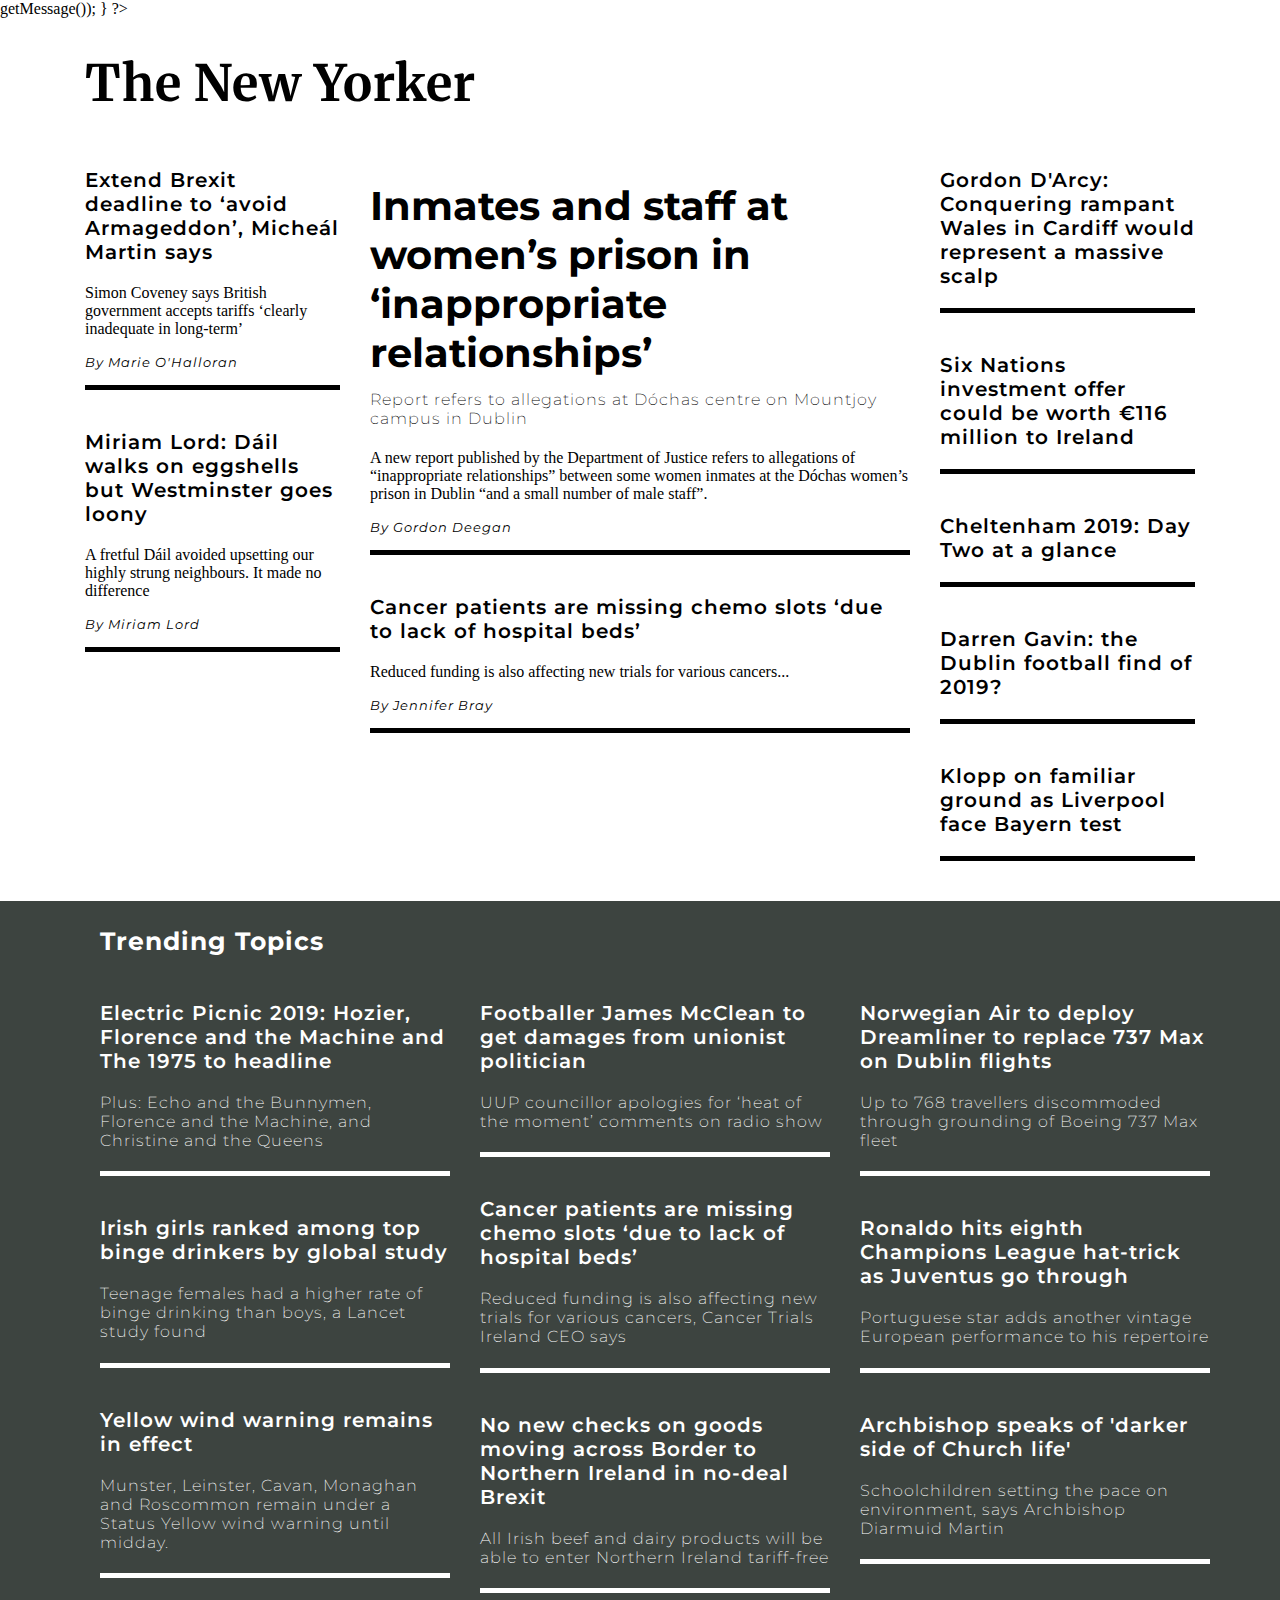
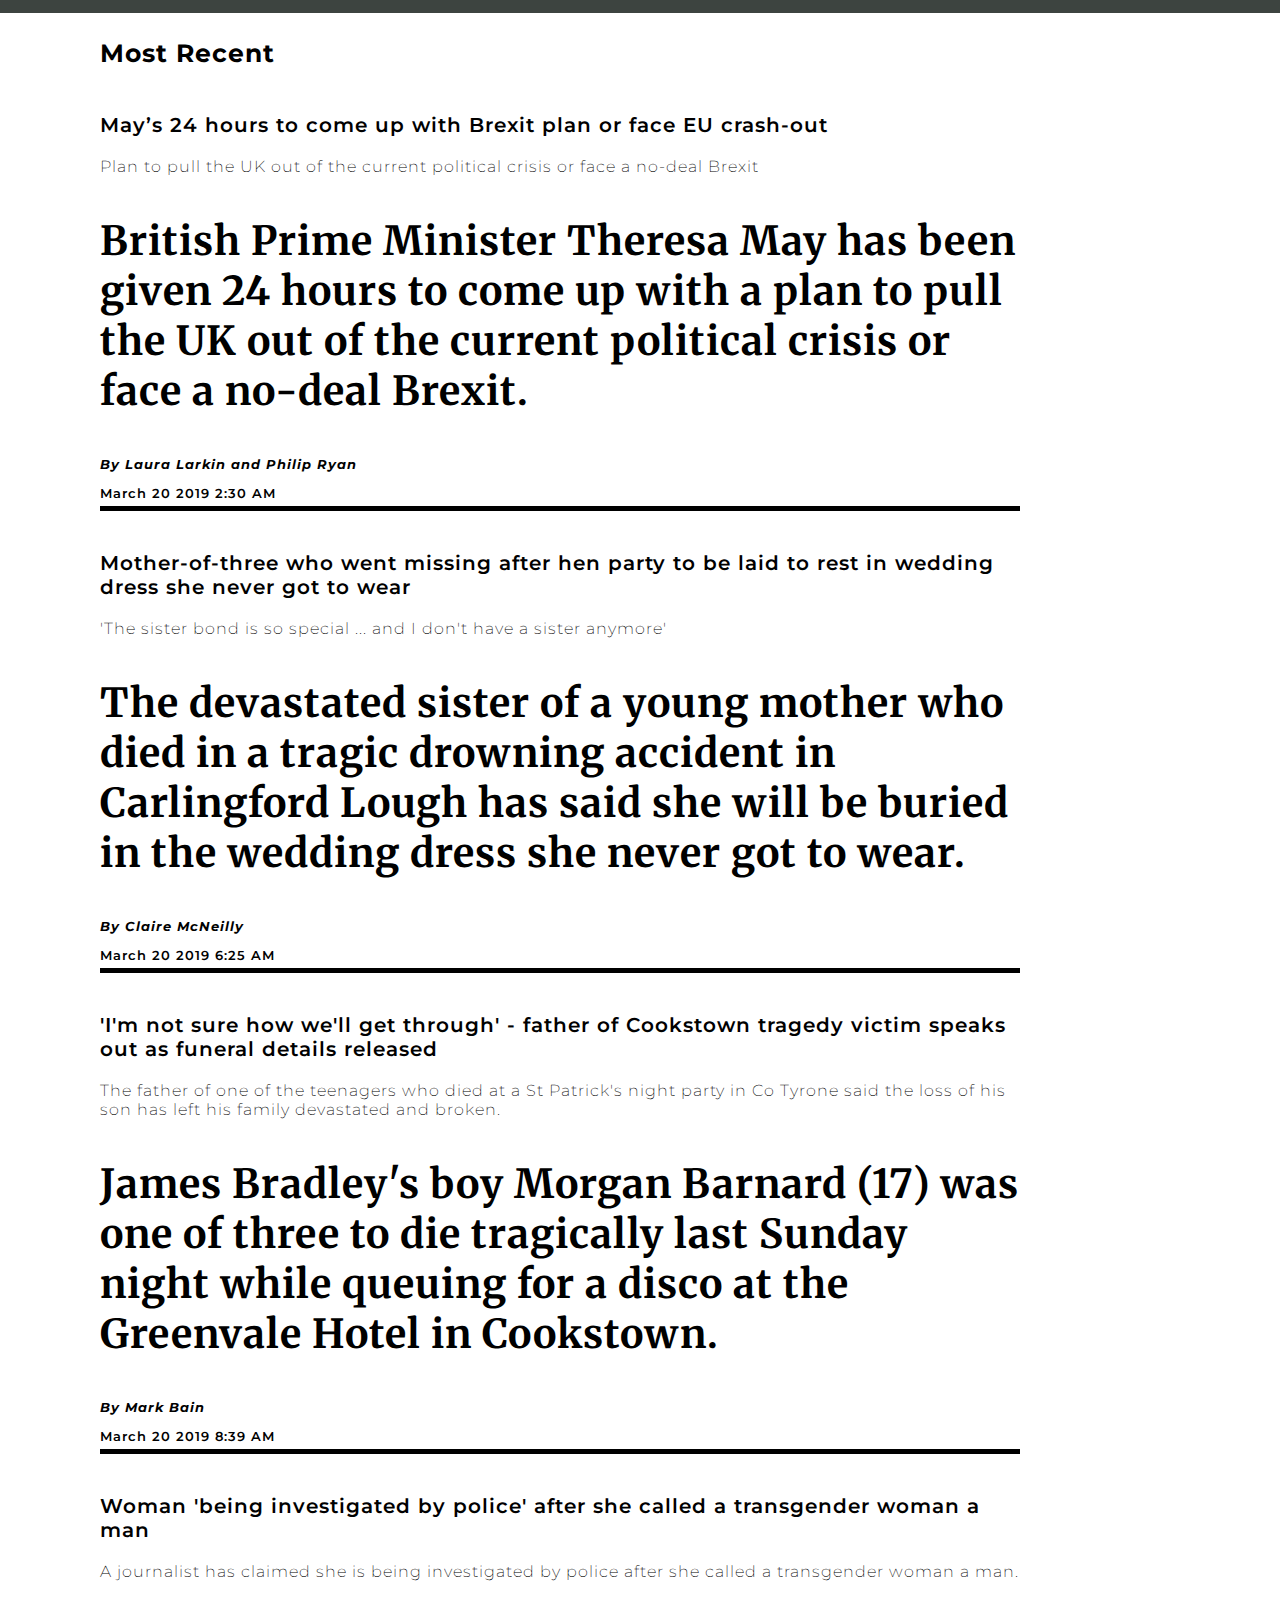
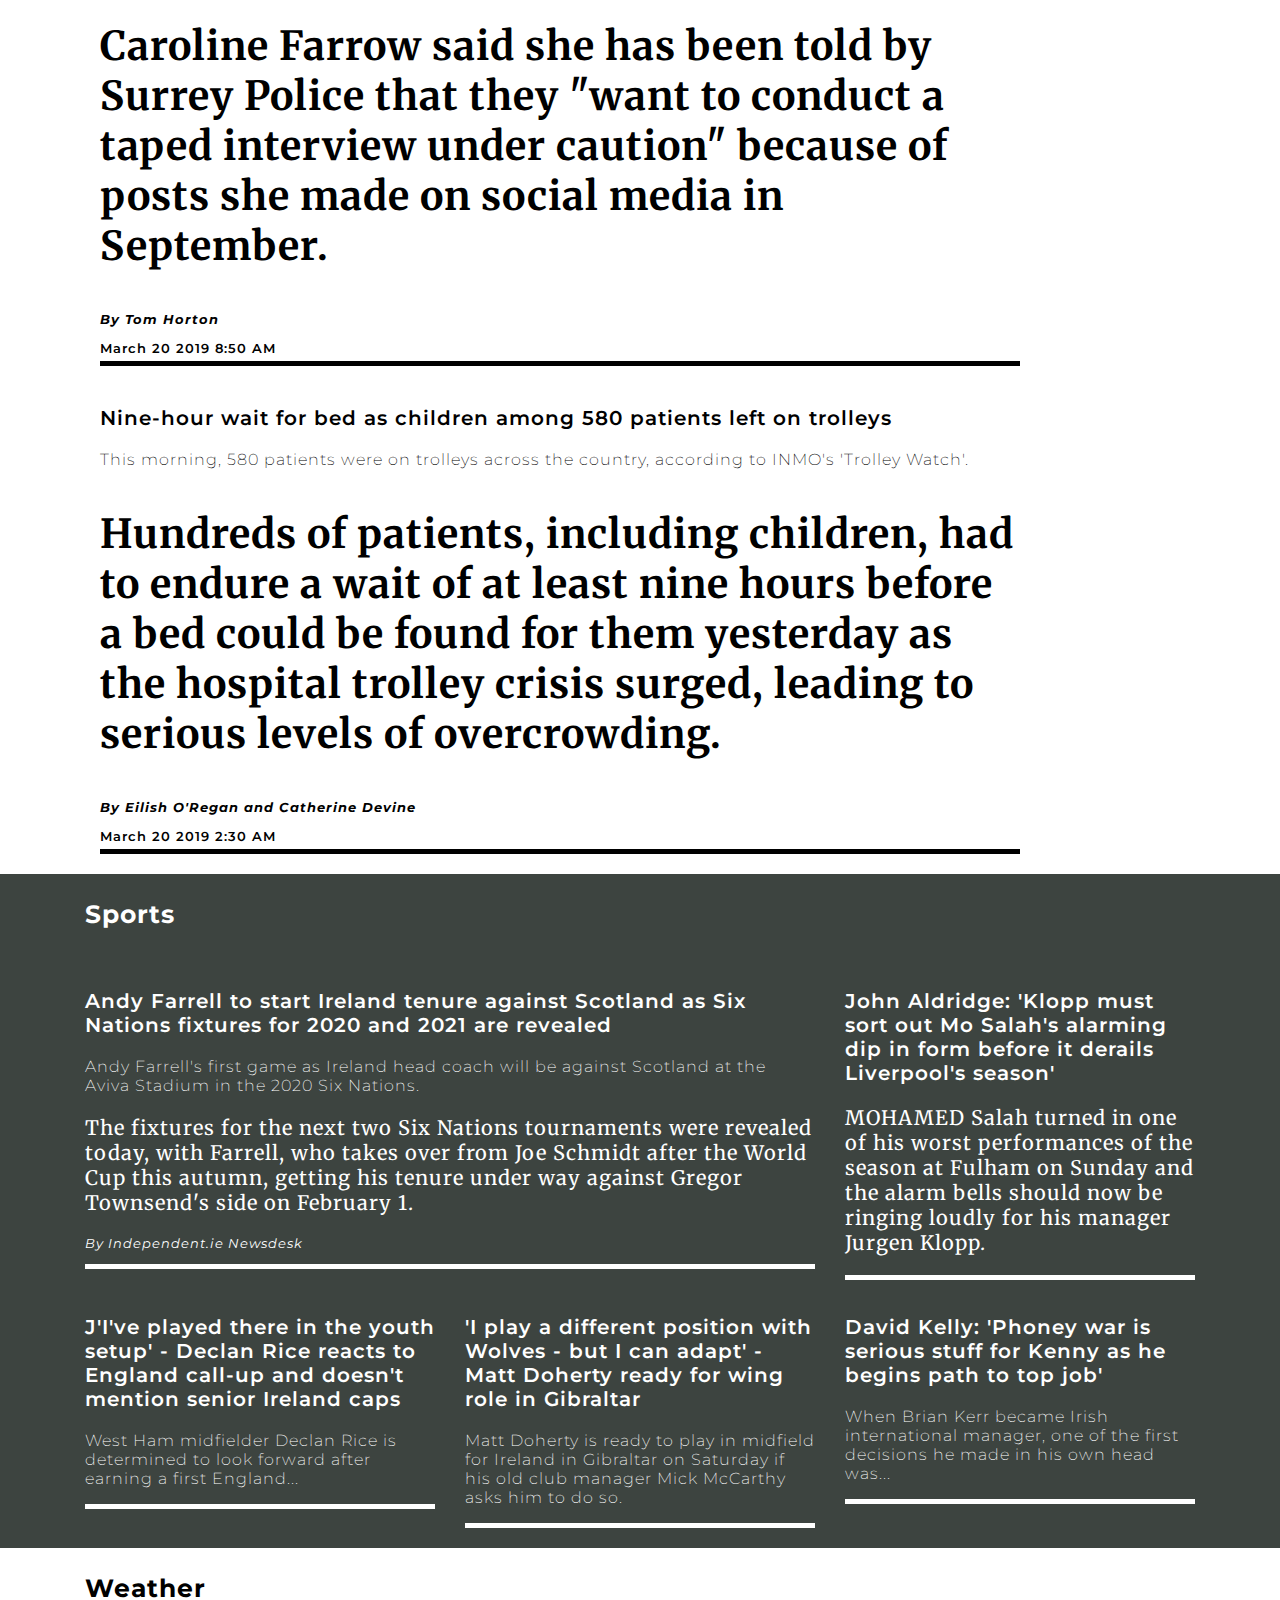
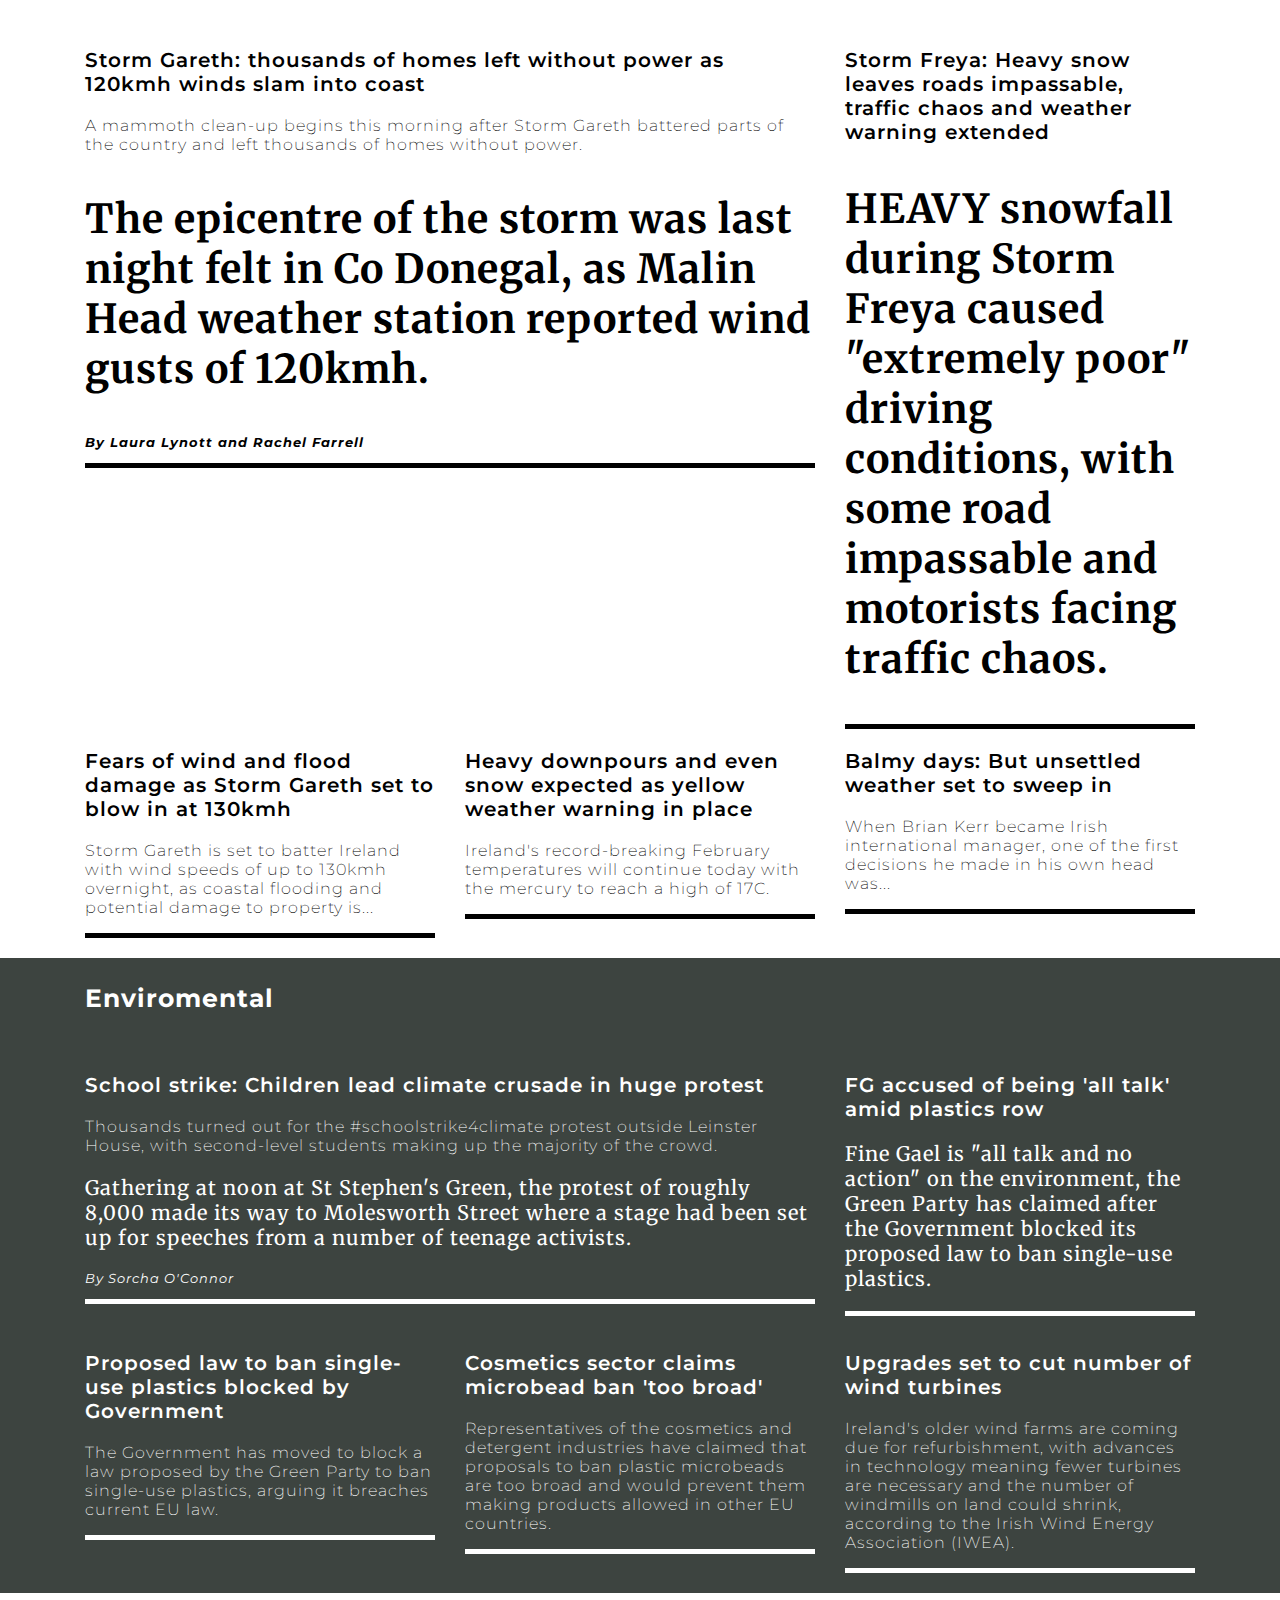
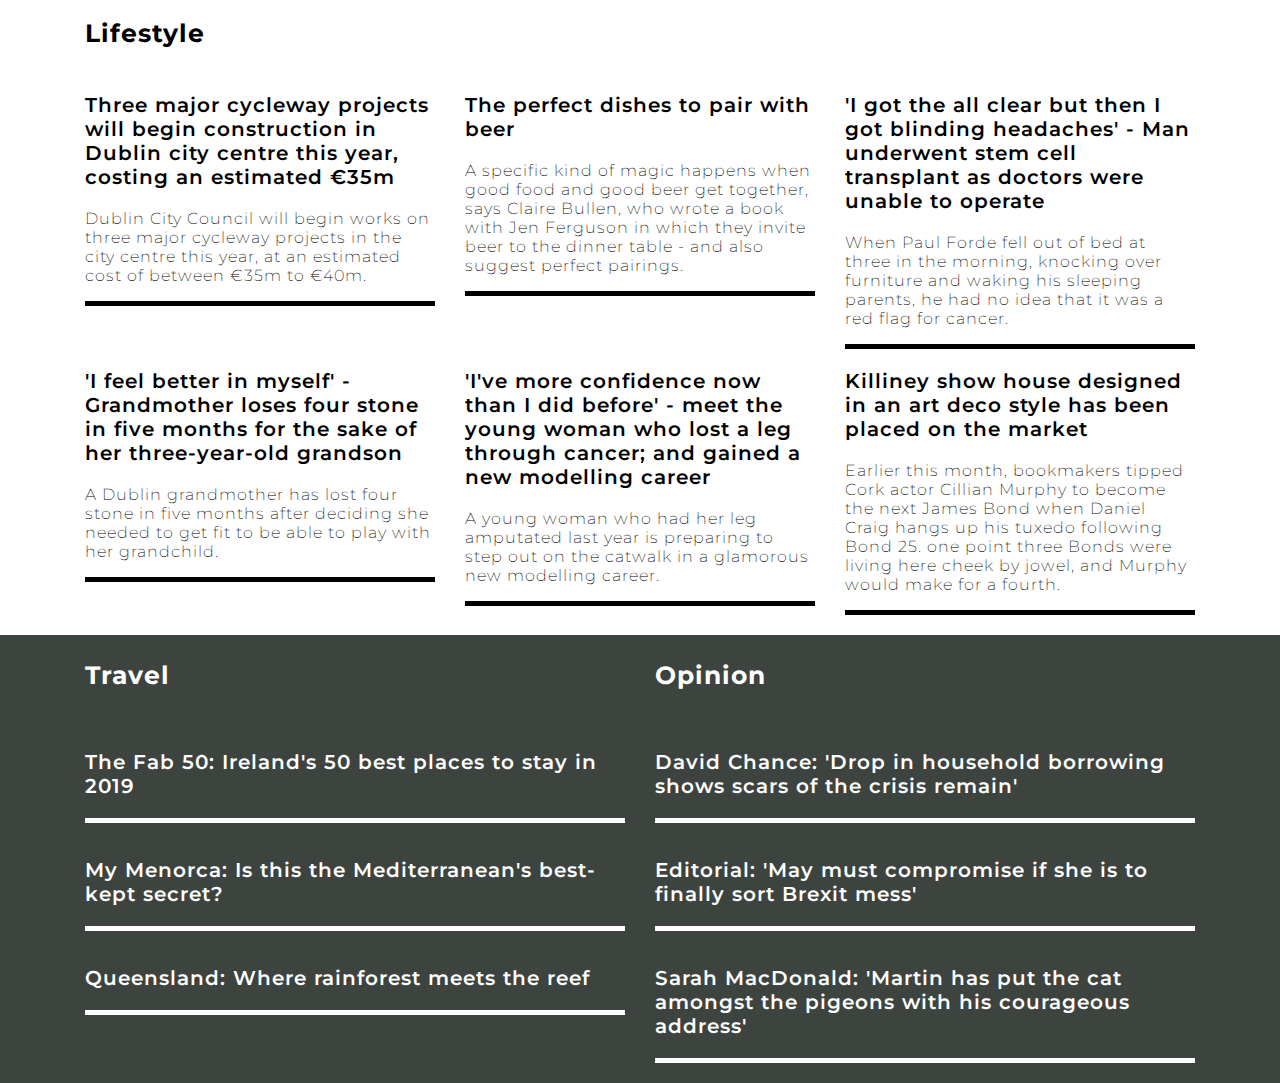
<file: News/Site/index.html>
<?php
require_once 'classes/Connection.php';
require_once 'classes/Story.php';
require_once 'classes/Util.php';

try {
    $stories = stories::selectAll();
 
}
catch (Exception $e) {
    die("Exception: " . $e->getMessage());
}
?>

<!DOCTYPE htnl>
<html>

<head>
    <meta charset="utf-8">
    <title>Form Article</title>
    <link rel="stylesheet" type="text/css" href="css/grid.css">
    <link rel="stylesheet" type="text/css" href="css/mystyle.css">
    <link href="https://fonts.googleapis.com/css?family=Courgette|Merriweather:300i,400,700,900|Montserrat:300i,400,600,700,900" rel="stylesheet">
</head>

<body>
    <div class="container">

        <div class="twelve">
            <h1>The New Yorker</h1>
        </div>

        <div class="clear"></div>
        <!--        //////////////////Row 1///////////////////-->

        <div class="twelve marginbottom">

            <div class="three alpha">
                <div class="three alpha omega">
                    <h3>Extend Brexit deadline to ‘avoid Armageddon’, Micheál Martin says</h3>
                    <p class="article">Simon Coveney says British government accepts tariffs ‘clearly inadequate in long-term’</p>
                    <p class="authorInfo">By Marie O'Halloran</p>
                    <p class="bottomLine"></p>
                </div>
                <div class="three alpha omega">
                    <h3>Miriam Lord: Dáil walks on eggshells but Westminster goes loony</h3>
                    <p class="article">A fretful Dáil avoided upsetting our highly strung neighbours. It made no difference</p>
                    <p class="authorInfo">By Miriam Lord</p>
                    <p class="bottomLine"></p>
                </div>
            </div>

            <div class="six">
                <div class="six alpha omega">
                    <h2 class="bigHeadline">Inmates and staff at women’s prison in ‘inappropriate relationships’</h2>
                    <h4 class="subHeading">Report refers to allegations at Dóchas centre on Mountjoy campus in Dublin</h4>
                    <p class="article">A new report published by the Department of Justice refers to allegations of “inappropriate relationships” between some women inmates at the Dóchas women’s prison in Dublin “and a small number of male staff”.</p>
                    <p class="authorInfo">By Gordon Deegan</p>
                    <p class="bottomLine"></p>
                </div>
                <div class="six alpha omega">
                    <h3>Cancer patients are missing chemo slots ‘due to lack of hospital beds’</h3>
                    <p class="article">Reduced funding is also affecting new trials for various cancers...</p>
                    <p class="authorInfo">By Jennifer Bray</p>
                    <p class="bottomLine"></p>
                </div>
            </div>

            <div class="three omega">
                <div class="three alpha omega">
                    <h3>Gordon D'Arcy: Conquering rampant Wales in Cardiff would represent a massive scalp</h3>
                    <p class="bottomLine"></p>
                </div>
                <div class="three alpha omega">
                    <h3>Six Nations investment offer could be worth €116 million to Ireland</h3>
                    <p class="bottomLine"></p>
                </div>
                <div class="three alpha omega">
                    <h3>Cheltenham 2019: Day Two at a glance</h3>
                    <p class="bottomLine"></p>
                </div>
                <div class="three alpha omega">
                    <h3>Darren Gavin: the Dublin football find of 2019?</h3>
                    <p class="bottomLine"></p>
                </div>
                <div class="three alpha omega">
                    <h3>Klopp on familiar ground as Liverpool face Bayern test</h3>
                    <p class="bottomLine"></p>
                </div>
            </div>
        </div>

        <div class="clear"></div>
        <!--        //////////////////Row 2///////////////////-->

    </div>

    <div class="fullgray">
        <div class="container">
            <div class="twelve color">
                <div class="twelve ">
                    <div class="five alpha">
                        <h3 class="recent">Trending Topics</h3>
                    </div>
                </div>
                <div class="four alpha">
                    <div class="four alpah omega">
                        <h3>Electric Picnic 2019: Hozier, Florence and the Machine and The 1975 to headline</h3>
                        <h4 class="subHeading">Plus: Echo and the Bunnymen, Florence and the Machine, and Christine and the Queens</h4>
                        <p class="colorBottomLine"></p>
                    </div>
                    <div class="four alpah omega">
                        <h3>Irish girls ranked among top binge drinkers by global study</h3>
                        <h4 class="subHeading">Teenage females had a higher rate of binge drinking than boys, a Lancet study found</h4>
                        <p class="colorBottomLine"></p>
                    </div>
                    <div class="four alpah omega">
                        <h3>Yellow wind warning remains in effect</h3>
                        <h4 class="subHeading">Munster, Leinster, Cavan, Monaghan and Roscommon remain under a Status Yellow wind warning until midday.</h4>
                        <p class="colorBottomLine"></p>
                    </div>
                </div>

                <div class="four">
                    <div class="four alpah omega">
                        <h3>Footballer James McClean to get damages from unionist politician</h3>
                        <h4 class="subHeading">UUP councillor apologies for ‘heat of the moment’ comments on radio show</h4>
                        <p class="colorBottomLine"></p>
                    </div>
                    <div class="four alpah omega">
                        <h3>Cancer patients are missing chemo slots ‘due to lack of hospital beds’</h3>
                        <h4 class="subHeading">Reduced funding is also affecting new trials for various cancers, Cancer Trials Ireland CEO says</h4>
                        <p class="colorBottomLine"></p>
                    </div>
                    <div class="four alpah omega">
                        <h3>No new checks on goods moving across Border to Northern Ireland in no-deal Brexit</h3>
                        <h4 class="subHeading">All Irish beef and dairy products will be able to enter Northern Ireland tariff-free</h4>
                        <p class="colorBottomLine"></p>
                    </div>
                </div>

                <div class="four omega">
                    <div class="four alpah omega">
                        <h3>Norwegian Air to deploy Dreamliner to replace 737 Max on Dublin flights</h3>
                        <h4 class="subHeading">Up to 768 travellers discommoded through grounding of Boeing 737 Max fleet</h4>
                        <p class="colorBottomLine"></p>
                    </div>
                    <div class="four alpah omega">
                        <h3>Ronaldo hits eighth Champions League hat-trick as Juventus go through</h3>
                        <h4 class="subHeading">Portuguese star adds another vintage European performance to his repertoire</h4>
                        <p class="colorBottomLine"></p>
                    </div>
                    <div class="four alpah omega">
                        <h3>Archbishop speaks of 'darker side of Church life'</h3>
                        <h4 class="subHeading">Schoolchildren setting the pace on environment, says Archbishop Diarmuid Martin</h4>
                        <p class="colorBottomLine"></p>
                    </div>
                </div>
            </div>

            <div class="clear"></div>
            <!--        //////////////////Row 3///////////////////-->
        </div>
    </div>

    <div class="container">

        <div class="twelve">
            <div class="five">
                <h3 class="recent">Most Recent</h3>
            </div>
        </div>

        <div class="twelve">
            <div class="ten underline marginbottom">
                <h3>May’s 24 hours to come up with Brexit plan or face EU crash-out</h3>
                <p class="subHeading">Plan to pull the UK out of the current political crisis or face a no-deal Brexit</p>
                <p class="article">British Prime Minister Theresa May has been given 24 hours to come up with a plan to pull the UK out of the current political crisis or face a no-deal Brexit.</p>
                <p class="authorInfo">By Laura Larkin and Philip Ryan</p>
                <p class="date">March 20 2019 2:30 AM</p>
            </div>
        </div>
        
        <div class="clear">
                </div>
        <!--        /////////Row 4/////////////////-->

        <div class="twelve">
            <div class="ten underline marginbottom">
                <h3>Mother-of-three who went missing after hen party to be laid to rest in wedding dress she never got to wear</h3>
                <p class="subHeading">'The sister bond is so special ... and I don't have a sister anymore'</p>
                <p class="article">The devastated sister of a young mother who died in a tragic drowning accident in Carlingford Lough has said she will be buried in the wedding dress she never got to wear.</p>
                <p class="authorInfo">By Claire McNeilly</p>
                <p class="date">March 20 2019 6:25 AM</p>
            </div>
        </div>
        
        <div class="clear">
                </div>
        <!--        /////////Row 5/////////////////-->

        <div class="twelve">
            <div class="ten underline marginbottom">
                <h3>'I'm not sure how we'll get through' - father of Cookstown tragedy victim speaks out as funeral details released</h3>
                <p class="subHeading">The father of one of the teenagers who died at a St Patrick's night party in Co Tyrone said the loss of his son has left his family devastated and broken.</p>
                <p class="article">James Bradley's boy Morgan Barnard (17) was one of three to die tragically last Sunday night while queuing for a disco at the Greenvale Hotel in Cookstown.</p>
                <p class="authorInfo">By Mark Bain</p>
                <p class="date">March 20 2019 8:39 AM</p>
            </div>
        </div>
        
        <div class="clear">
                </div>
        <!--        /////////Row 6/////////////////-->

        <div class="twelve">
            <div class="ten underline marginbottom">
                <h3>Woman 'being investigated by police' after she called a transgender woman a man</h3>
                <p class="subHeading">A journalist has claimed she is being investigated by police after she called a transgender woman a man.</p>
                <p class="article">Caroline Farrow said she has been told by Surrey Police that they "want to conduct a taped interview under caution" because of posts she made on social media in September.</p>
                <p class="authorInfo">By Tom Horton</p>
                <p class="date">March 20 2019 8:50 AM</p>
            </div>
        </div>
        
        <div class="clear">
                </div>
        <!--        /////////Row 7/////////////////-->

        <div class="twelve">
            <div class="ten underline marginbottom">
                <h3>Nine-hour wait for bed as children among 580 patients left on trolleys</h3>
                <p class="subHeading">This morning, 580 patients were on trolleys across the country, according to INMO's 'Trolley Watch'.</p>
                <p class="article">Hundreds of patients, including children, had to endure a wait of at least nine hours before a bed could be found for them yesterday as the hospital trolley crisis surged, leading to serious levels of overcrowding.</p>
                <p class="authorInfo">By Eilish O'Regan and Catherine Devine</p>
                <p class="date">March 20 2019 2:30 AM</p>
            </div>
        </div>
        
        <div class="clear">
                </div>
        <!--        /////////Row 8/////////////////-->

    </div>

    <div class="fullgray">
        <div class="container color">
            
            <div class="twelve">
                <div class="five alpha">
                    <h3 class="recent">Sports</h3>
                </div>
            </div>
            
            <div class="twelve marginbottom">
                <div class="eight colorBottomLine alpha">
                    <h3>Andy Farrell to start Ireland tenure against Scotland as Six Nations fixtures for 2020 and 2021 are revealed </h3>
                    <p class="subHeading">Andy Farrell's first game as Ireland head coach will be against Scotland at the Aviva Stadium in the 2020 Six Nations.</p>
                    <p class="article color">The fixtures for the next two Six Nations tournaments were revealed today, with Farrell, who takes over from Joe Schmidt after the World Cup this autumn, getting his tenure under way against Gregor Townsend's side on February 1.</p>
                    <p class="authorInfo">By Independent.ie Newsdesk</p>
                </div>
                
                <div class="four colorBottomLine omega">
                    <h3>John Aldridge: 'Klopp must sort out Mo Salah's alarming dip in form before it derails Liverpool's season'</h3>
                    <p class="article color">MOHAMED Salah turned in one of his worst performances of the season at Fulham on Sunday and the alarm bells should now be ringing loudly for his manager Jurgen Klopp.</p>
                </div>
                
                <div class="clear">
                </div>
                
                <div class="four colorBottomLine alpha">
                    <h3>J'I've played there in the youth setup' - Declan Rice reacts to England call-up and doesn't mention senior Ireland caps</h3>
                    <p class="subHeading color">West Ham midfielder Declan Rice is determined to look forward after earning a first England...</p>
                </div>
                
                <div class="four colorBottomLine">
                    <h3>'I play a different position with Wolves - but I can adapt' - Matt Doherty ready for wing role in Gibraltar</h3>
                    <p class="subHeading color">Matt Doherty is ready to play in midfield for Ireland in Gibraltar on Saturday if his old club manager Mick McCarthy asks him to do so.</p>
                </div>
                
                <div class="four colorBottomLine omega">
                    <h3>David Kelly: 'Phoney war is serious stuff for Kenny as he begins path to top job'</h3>
                    <p class="subHeading color">When Brian Kerr became Irish international manager, one of the first decisions he made in his own head was...</p>
                </div>
            </div>
            
        </div>
    </div>
    
    <div class="clear">
                </div>
    <!--        /////////Row 9/////////////////-->
    
    <div class="container">
        <div class="twelve">
            <div class="five alpha">
                <h3 class="recent">Weather</h3>
            </div>
        </div>
        
        <div class="twelve marginbottom">
                <div class="eight underline alpha">
                    <h3>Storm Gareth: thousands of homes left without power as 120kmh winds slam into coast</h3>
                    <p class="subHeading">A mammoth clean-up begins this morning after Storm Gareth battered parts of the country and left thousands of homes without power.</p>
                    <p class="article">The epicentre of the storm was last night felt in Co Donegal, as Malin Head weather station reported wind gusts of 120kmh.</p>
                    <p class="authorInfo">By Laura Lynott and Rachel Farrell</p>
                </div>
                
                <div class="four underline omega">
                    <h3>Storm Freya: Heavy snow leaves roads impassable, traffic chaos and weather warning extended</h3>
                    <p class="article">HEAVY snowfall during Storm Freya caused "extremely poor" driving conditions, with some road impassable and motorists facing traffic chaos.</p>
                </div>
                
                <div class="clear">
                </div>
                
                <div class="four underline alpha">
                    <h3>Fears of wind and flood damage as Storm Gareth set to blow in at 130kmh</h3>
                    <p class="subHeading">Storm Gareth is set to batter Ireland with wind speeds of up to 130kmh overnight, as coastal flooding and potential damage to property is...</p>
                </div>
                
                <div class="four underline">
                    <h3>Heavy downpours and even snow expected as yellow weather warning in place</h3>
                    <p class="subHeading">Ireland's record-breaking February temperatures will continue today with the mercury to reach a high of 17C.</p>
                </div>
                
                <div class="four underline omega">
                    <h3>Balmy days: But unsettled weather set to sweep in</h3>
                    <p class="subHeading">When Brian Kerr became Irish international manager, one of the first decisions he made in his own head was...</p>
                </div>
            </div>
        
    </div>
    
    <div class="clear">
                </div>
    <!--        /////////Row 10/////////////////-->
    
    <div class="fullgray">
        <div class="container color">
            
            <div class="twelve">
                <div class="five alpha">
                    <h3 class="recent">Enviromental</h3>
                </div>
            </div>
            
            <div class="twelve marginbottom">
                <div class="eight colorBottomLine alpha">
                    <h3>School strike: Children lead climate crusade in huge protest</h3>
                    <p class="subHeading">Thousands turned out for the #schoolstrike4climate protest outside Leinster House, with second-level students making up the majority of the crowd.</p>
                    <p class="article color">Gathering at noon at St Stephen's Green, the protest of roughly 8,000 made its way to Molesworth Street where a stage had been set up for speeches from a number of teenage activists.</p>
                    <p class="authorInfo">By Sorcha O'Connor</p>
                </div>
                
                <div class="four colorBottomLine omega">
                    <h3>FG accused of being 'all talk' amid plastics row</h3>
                    <p class="article color">Fine Gael is "all talk and no action" on the environment, the Green Party has claimed after the Government blocked its proposed law to ban single-use plastics.</p>
                </div>
                
                <div class="clear">
                </div>
                
                <div class="four colorBottomLine alpha">
                    <h3>Proposed law to ban single-use plastics blocked by Government</h3>
                    <p class="subHeading color">The Government has moved to block a law proposed by the Green Party to ban single-use plastics, arguing it breaches current EU law.</p>
                </div>
                
                <div class="four colorBottomLine">
                    <h3>Cosmetics sector claims microbead ban 'too broad'</h3>
                    <p class="subHeading color">Representatives of the cosmetics and detergent industries have claimed that proposals to ban plastic microbeads are too broad and would prevent them making products allowed in other EU countries.</p>
                </div>
                
                <div class="four colorBottomLine omega">
                    <h3>Upgrades set to cut number of wind turbines</h3>
                    <p class="subHeading color">Ireland's older wind farms are coming due for refurbishment, with advances in technology meaning fewer turbines are necessary and the number of windmills on land could shrink, according to the Irish Wind Energy Association (IWEA).</p>
                </div>
            </div>
            
        </div>
    </div>
    
    <div class="clear">
                </div>
    <!--        /////////Row 11/////////////////-->
    
    <div class="container">
        <div class="twelve">
            <div class="five alpha">
                <h3 class="recent">Lifestyle</h3>
            </div>
        </div>
        
        <div class="twelve marginbottom">
                <div class="four underline alpha">
                    <h3>Three major cycleway projects will begin construction in Dublin city centre this year, costing an estimated €35m</h3>
                    <p class="subHeading">Dublin City Council will begin works on three major cycleway projects in the city centre this year, at an estimated cost of between €35m to €40m.</p>
                </div>
                
                <div class="four underline">
                    <h3>The perfect dishes to pair with beer</h3>
                    <p class="subHeading">A specific kind of magic happens when good food and good beer get together, says Claire Bullen, who wrote a book with Jen Ferguson in which they invite beer to the dinner table - and also suggest perfect pairings.</p>
                </div>
                
                <div class="four underline omega">
                    <h3>'I got the all clear but then I got blinding headaches' - Man underwent stem cell transplant as doctors were unable to operate</h3>
                    <p class="subHeading">When Paul Forde fell out of bed at three in the morning, knocking over furniture and waking his sleeping parents, he had no idea that it was a red flag for cancer.</p>
                </div>
            
                <div class="clear">
                </div>
                
                <div class="four underline alpha">
                    <h3>'I feel better in myself' - Grandmother loses four stone in five months for the sake of her three-year-old grandson</h3>
                    <p class="subHeading">A Dublin grandmother has lost four stone in five months after deciding she needed to get fit to be able to play with her grandchild.</p>
                </div>
                
                <div class="four underline">
                    <h3>'I've more confidence now than I did before' - meet the young woman who lost a leg through cancer; and gained a new modelling career</h3>
                    <p class="subHeading">A young woman who had her leg amputated last year is preparing to step out on the catwalk in a glamorous new modelling career.</p>
                </div>
            
                <div class="four underline omega">
                    <h3>Killiney show house designed in an art deco style has been placed on the market</h3>
                    <p class="subHeading">Earlier this month, bookmakers tipped Cork actor Cillian Murphy to become the next James Bond when Daniel Craig hangs up his tuxedo following Bond 25. one point three Bonds were living here cheek by jowel, and Murphy would make for a fourth.</p>
                </div>
            </div>
        
    </div>
    
    <div class="clear">
                </div>
    <!--        /////////Row 12/////////////////-->
    
    <div class="fullgray">
        <div class="container color">
            
            <div class="twelve">
                <div class="six alpha">
                    <h3 class="recent">Travel</h3>
                </div>
                
                <div class="six omega">
                    <h3 class="recent">Opinion</h3>
                </div>
            </div>
            
            <div class="twelve marginbottom">
                <div class="six colorBottomLine alpha">
                    <h3>The Fab 50: Ireland's 50 best places to stay in 2019</h3>
                </div>
                
                <div class="six colorBottomLine omega">
                    <h3>David Chance: 'Drop in household borrowing shows scars of the crisis remain'</h3>
                </div>
                
                <div class="clear">
                </div>
                
                <div class="six colorBottomLine alpha">
                    <h3>My Menorca: Is this the Mediterranean's best-kept secret?</h3>
                </div>
                
                <div class="six colorBottomLine omega">
                    <h3>Editorial: 'May must compromise if she is to finally sort Brexit mess'</h3>
                </div>
                
                <div class="six colorBottomLine alpha">
                    <h3>Queensland: Where rainforest meets the reef</h3>
                </div>
                
                <div class="six colorBottomLine omega">
                    <h3>Sarah MacDonald: 'Martin has put the cat amongst the pigeons with his courageous address'</h3>
                </div>
            </div>
            
        </div>
    </div>
    
    <div class="clear">
                </div>
    <!--        /////////Row 13/////////////////-->

</body>

<script src="js/javascript.js"></script>

</html>
</file>
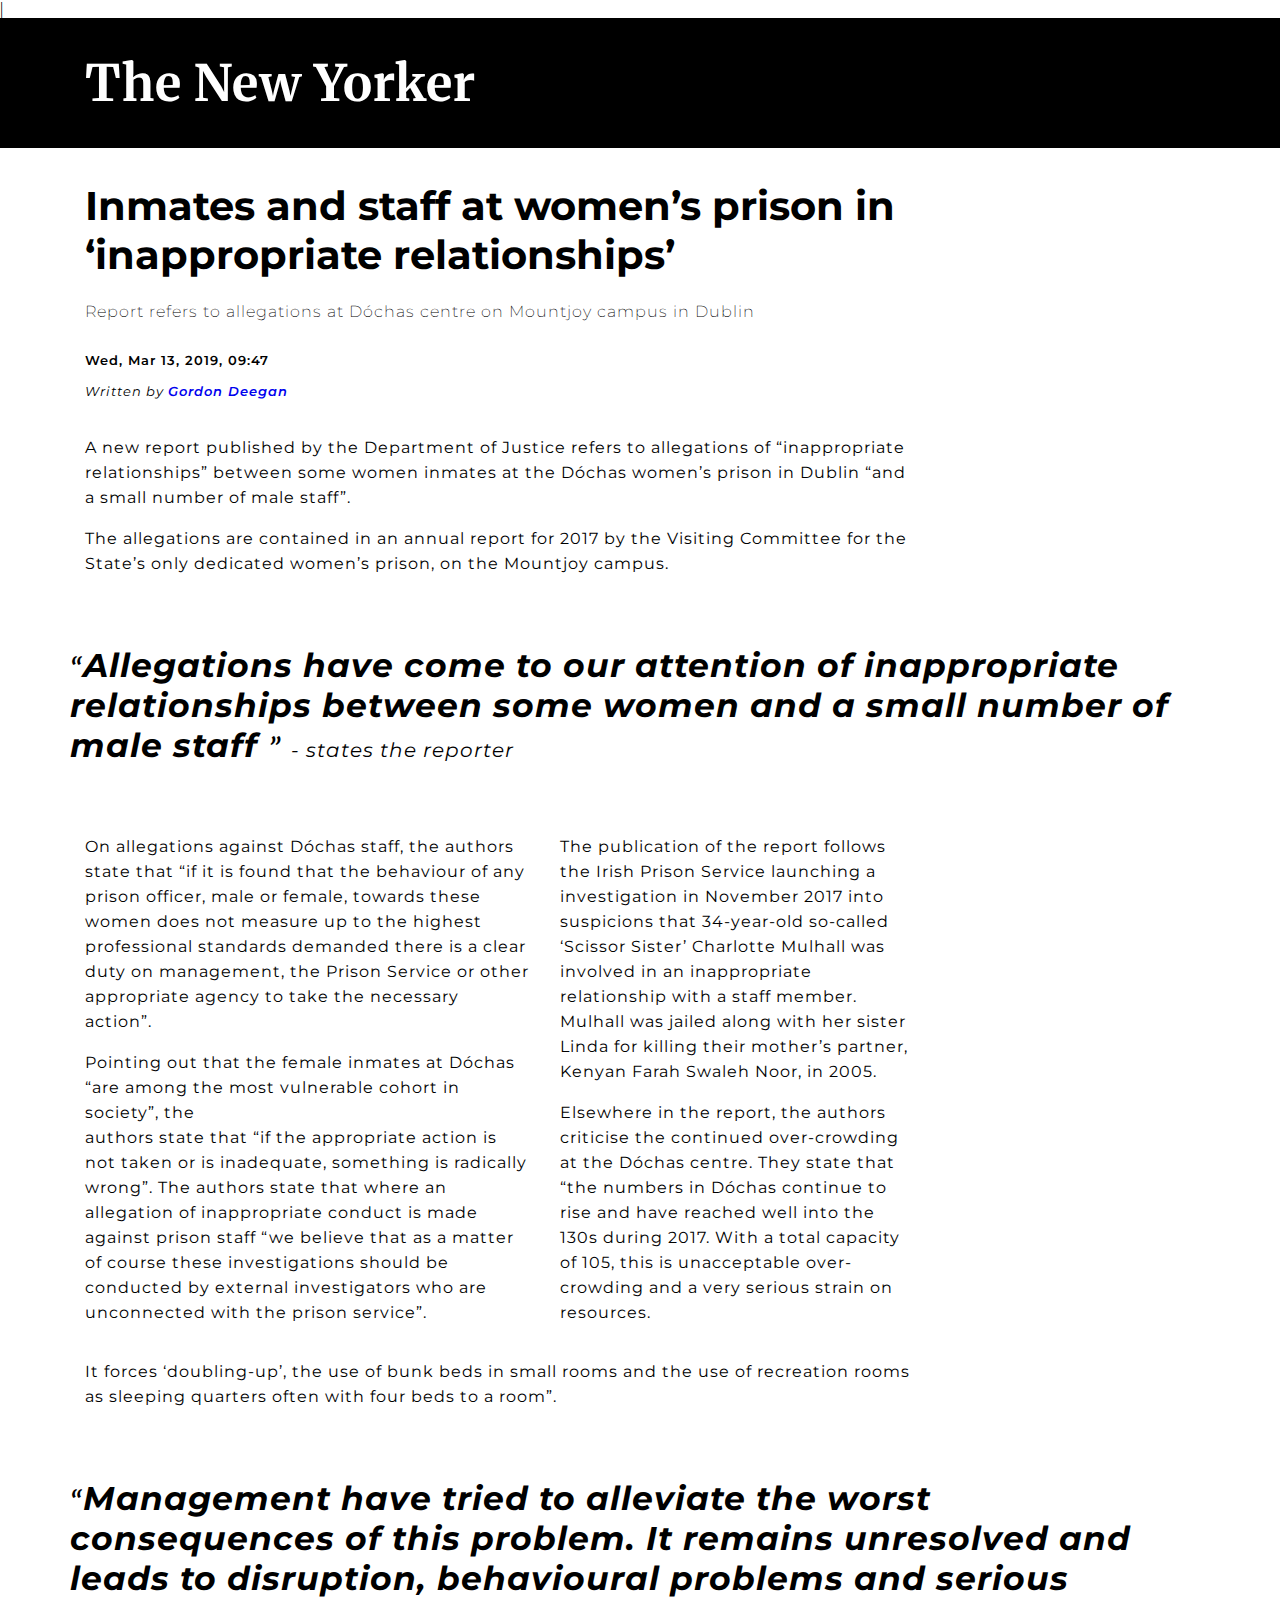
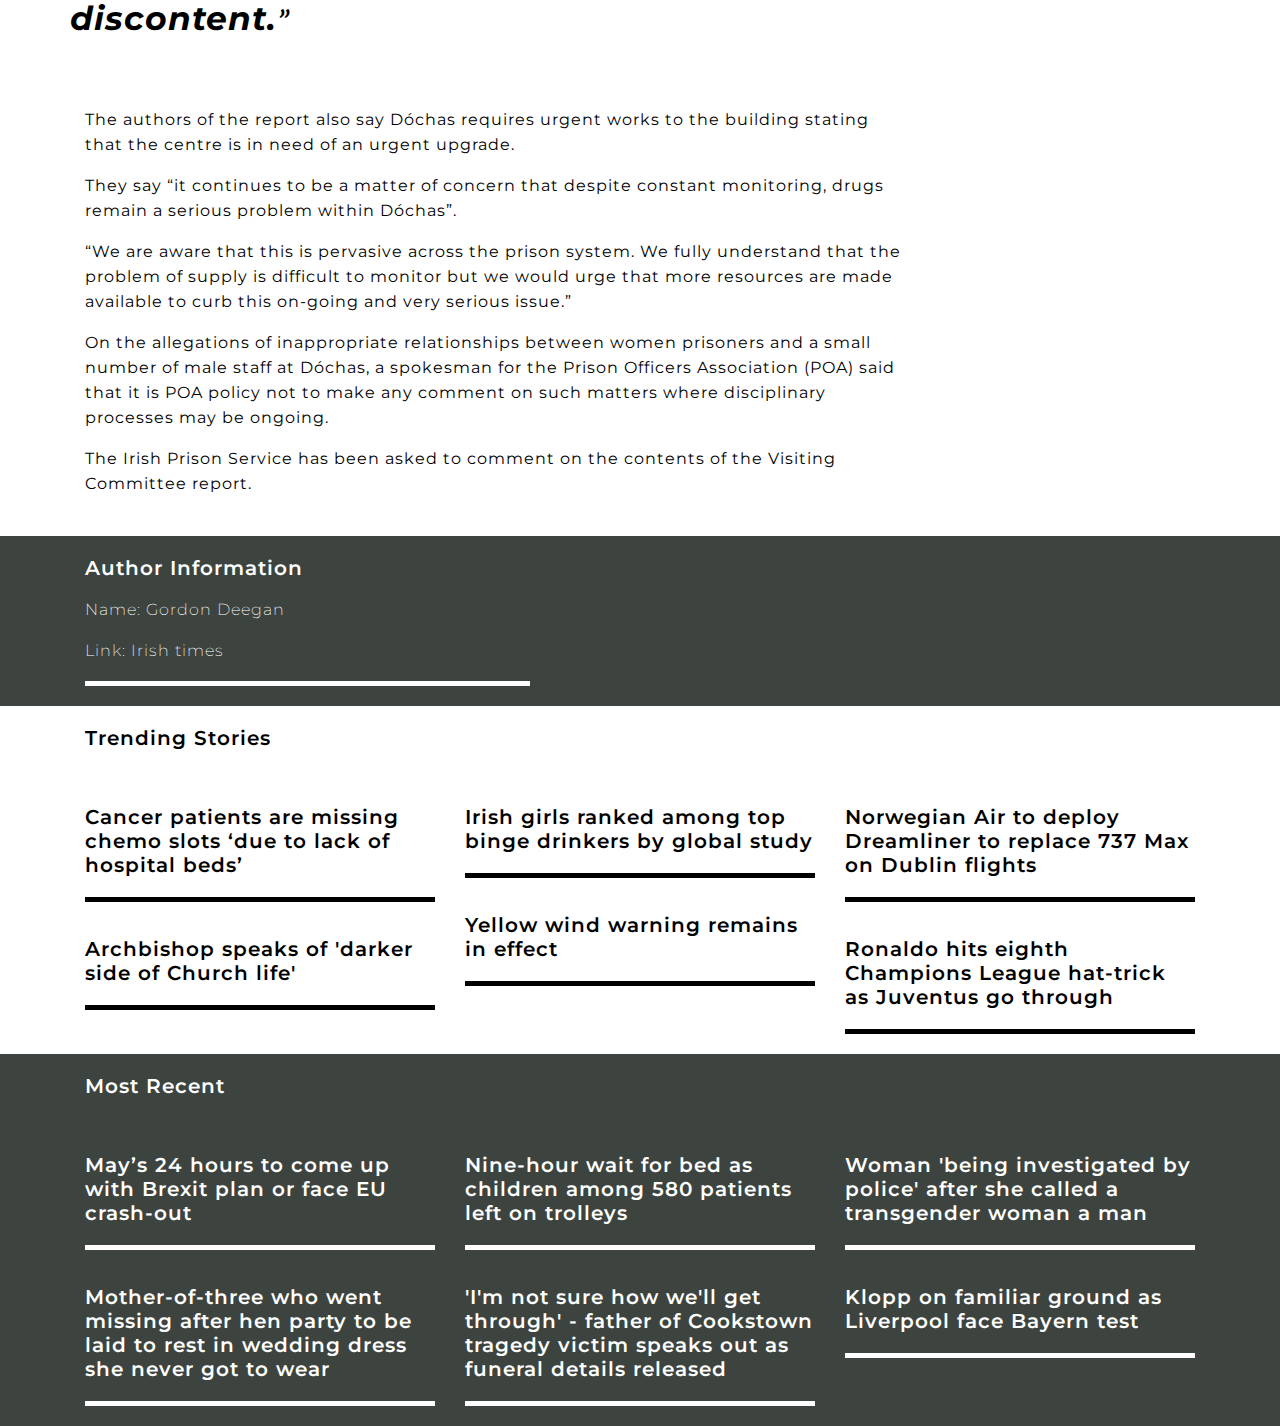
<file: News/Site/article.html>
<!DOCTYPE htnl>
<html>

<head>
    |
    <meta charset="utf-8">
    <title>Form Article</title>
    <link rel="stylesheet" type="text/css" href="css/grid.css">
    <link rel="stylesheet" type="text/css" href="css/mystyle.css">
    <link href="https://fonts.googleapis.com/css?family=Courgette|Merriweather:300i,400,700,900|Montserrat:300i,400,600,700,900" rel="stylesheet">
</head>

<body>

    <div class="fullblack">
        <div class="container">

            <div class="twelve">
                <a href="index.html">
                    <h1 class="color">The New Yorker</h1>
                </a>
            </div>

            <div class="clear"></div>

        </div>
    </div>
    <!--        //////////////////Row 1///////////////////-->

    <div class="container">
        <div class="twelve">
            <div class="twelve alpha omega">
                <h2 class="bigHeadline">Inmates and staff at women’s prison in ‘inappropriate relationships’</h2>
            </div>

            <!--        //////////////////Row 2///////////////////-->

            <div class="twelve alpha omega">
                <h4 class="subHeading">Report refers to allegations at Dóchas centre on Mountjoy campus in Dublin</h4>
            </div>
        </div>

        <!--        //////////////////Row 3///////////////////-->

        <div class="six">
            <div class="six alpha omega">
                <p class="date">Wed, Mar 13, 2019, 09:47</p>
            </div>

            <!--        //////////////////Row 4///////////////////-->

            <div class="six alpha omega">
                <p class="authorInfo marginBottom">Written by <a href="https://www.irishtimes.com/profile/gordon-deegan-7.1837475">Gordon Deegan</a></p>
            </div>
        </div>

        <!--        //////////////////Row 5///////////////////-->

        <div class="twelve">
            <div class="nine alpha omega marginBottom">
                <p class="story">
                    A new report published by the Department of Justice refers to allegations of “inappropriate relationships” between some women inmates at the Dóchas women’s prison in Dublin “and a small number of male staff”.</p>
                <!--        //////////////////Row 6///////////////////-->

                <p class="story">The allegations are contained in an annual report for 2017 by the Visiting Committee for the State’s only dedicated women’s prison, on the Mountjoy campus.</p>
                <!--        //////////////////Row 7///////////////////-->
            </div>
        </div>

        <div class="twelve alpha omega marginBottom">
            <p class="quote"><span class="quoteMarks">“</span>Allegations have come to our attention of inappropriate relationships between some women and a small number of male staff <span class="quoteMarks">”</span> <span class="reporter"> - states the reporter</span></p>
        </div>

        <div class="twelve">
            <div class="nine alpha omega marginBottom">
                <div class="five alpha">
                    <p class="story">
                        On allegations against Dóchas staff, the authors state that “if it is found that the behaviour of any prison officer, male or female, towards these women does not measure up to the highest professional standards demanded there is a clear duty on management, the Prison Service or other appropriate agency to take the necessary action”.</p>

                    <p class="story">Pointing out that the female inmates at Dóchas “are among the most vulnerable cohort in society”, the <br> authors state that “if the appropriate action is not taken or is inadequate, something is radically wrong”.
                        The authors state that where an allegation of inappropriate conduct is made against prison staff “we believe that as a matter of course these investigations should be conducted by external investigators who are unconnected with the prison service”.</p>
                </div>

                <div class="four omega">
                    <p class="story">The publication of the report follows the Irish Prison Service launching a investigation in November 2017 into suspicions that 34-year-old so-called ‘Scissor Sister’ Charlotte Mulhall was involved in an inappropriate relationship with a staff member.
                        Mulhall was jailed along with her sister Linda for killing their mother’s partner, Kenyan Farah Swaleh Noor, in 2005.</p>

                    <p class="story">Elsewhere in the report, the authors criticise the continued over-crowding at the Dóchas centre.
                        They state that “the numbers in Dóchas continue to rise and have reached well into the 130s during 2017. With a total capacity of 105, this is unacceptable over-crowding and a very serious strain on resources.</p><br>
                </div>

                <p class="story">It forces ‘doubling-up’, the use of bunk beds in small rooms and the use of recreation rooms as sleeping quarters often with four beds to a room”.</p>
            </div>
        </div>

        <div class="twelve alpha omega marginBottom">
            <p class="quote"><span class="quoteMarks">“</span>Management have tried to alleviate the worst consequences of this problem. It remains unresolved and leads to disruption, behavioural problems and serious discontent.<span class="quoteMarks">”</span> </p>
        </div>

        <div class="twelve">
            <div class="nine alpha omega marginBottom">
                <p class="story">
                    The authors of the report also say Dóchas requires urgent works to the building stating that the centre is in need of an urgent upgrade.</p>

                <p class="story">They say “it continues to be a matter of concern that despite constant monitoring, drugs remain a serious problem within Dóchas”.</p>

                <p class="story">“We are aware that this is pervasive across the prison system. We fully understand that the problem of supply is difficult to monitor but we would urge that more resources are made available to curb this on-going and very serious issue.”</p>

                <p class="story">On the allegations of inappropriate relationships between women prisoners and a small number of male staff at Dóchas, a spokesman for the Prison Officers Association (POA) said that it is POA policy not to make any comment on such matters where disciplinary processes may be ongoing.</p>

                <p class="story marginBottom">The Irish Prison Service has been asked to comment on the contents of the Visiting Committee report.</p>
            </div>
        </div>

    </div>

    <div class="fullgray">
        <div class="container">
            <div class="twelve">
                <div class="five alpha color ">
                    <h3>Author Information</h3>
                    <h4 class="subHeading">Name: Gordon Deegan</h4>
                    <h4 class="subHeading">Link: <a href="https://www.irishtimes.com/profile/gordon-deegan-7.1837475">Irish times</a></h4>
                    <p class="colorBottomLine"></p>
                </div>
            </div>
        </div>
    </div>

    <div class="container">
        <div class="twelve">
            <div class="five alpha">
                <h3>Trending Stories</h3>
            </div>
        </div>

        <div class="twelve">
            <div class="four marginBottom alpha">
                <div class="four bottomLine alpha omega">
                    <h3>Cancer patients are missing chemo slots ‘due to lack of hospital beds’</h3>
                </div>

                <div class="four bottomLine alpha omega">
                    <h3>Archbishop speaks of 'darker side of Church life'</h3>
                </div>
            </div>

            <div class="four marginBottom">
                <div class="four bottomLine alpha omega">
                    <h3>Irish girls ranked among top binge drinkers by global study</h3>
                </div>

                <div class="four bottomLine alpha omega">
                    <h3>Yellow wind warning remains in effect</h3>
                </div>
            </div>

            <div class="four marginBottom omega">
                <div class="four bottomLine alpha omega">
                    <h3>Norwegian Air to deploy Dreamliner to replace 737 Max on Dublin flights</h3>
                </div>

                <div class="four bottomLine alpha omega">
                    <h3>Ronaldo hits eighth Champions League hat-trick as Juventus go through</h3>
                </div>
            </div>
        </div>
    </div>

    <div class="fullgray">
        <div class="container">
            <div class="twelve">
                <div class="five color alpha">
                    <h3>Most Recent</h3>
                </div>
            </div>

            <div class="twelve">
                <div class="four marginBottom alpha">
                    <div class="four color colorBottomLine alpha omega">
                        <h3>May’s 24 hours to come up with Brexit plan or face EU crash-out</h3>
                    </div>

                    <div class="four color colorBottomLine alpha omega">
                        <h3>Mother-of-three who went missing after hen party to be laid to rest in wedding dress she never got to wear</h3>
                    </div>
                </div>

                <div class="four marginBottom">
                    <div class="four color colorBottomLine alpha omega">
                        <h3>Nine-hour wait for bed as children among 580 patients left on trolleys</h3>
                    </div>

                    <div class="four color colorBottomLine alpha omega">
                        <h3>'I'm not sure how we'll get through' - father of Cookstown tragedy victim speaks out as funeral details released</h3>
                    </div>
                </div>

                <div class="four marginBottom omega">
                    <div class="four color colorBottomLine alpha omega">
                        <h3>Woman 'being investigated by police' after she called a transgender woman a man</h3>
                    </div>

                    <div class="four color colorBottomLine alpha omega">
                        <h3>Klopp on familiar ground as Liverpool face Bayern test</h3>
                    </div>
                </div>
            </div>
        </div>
    </div>


</body>

</html>
</file>
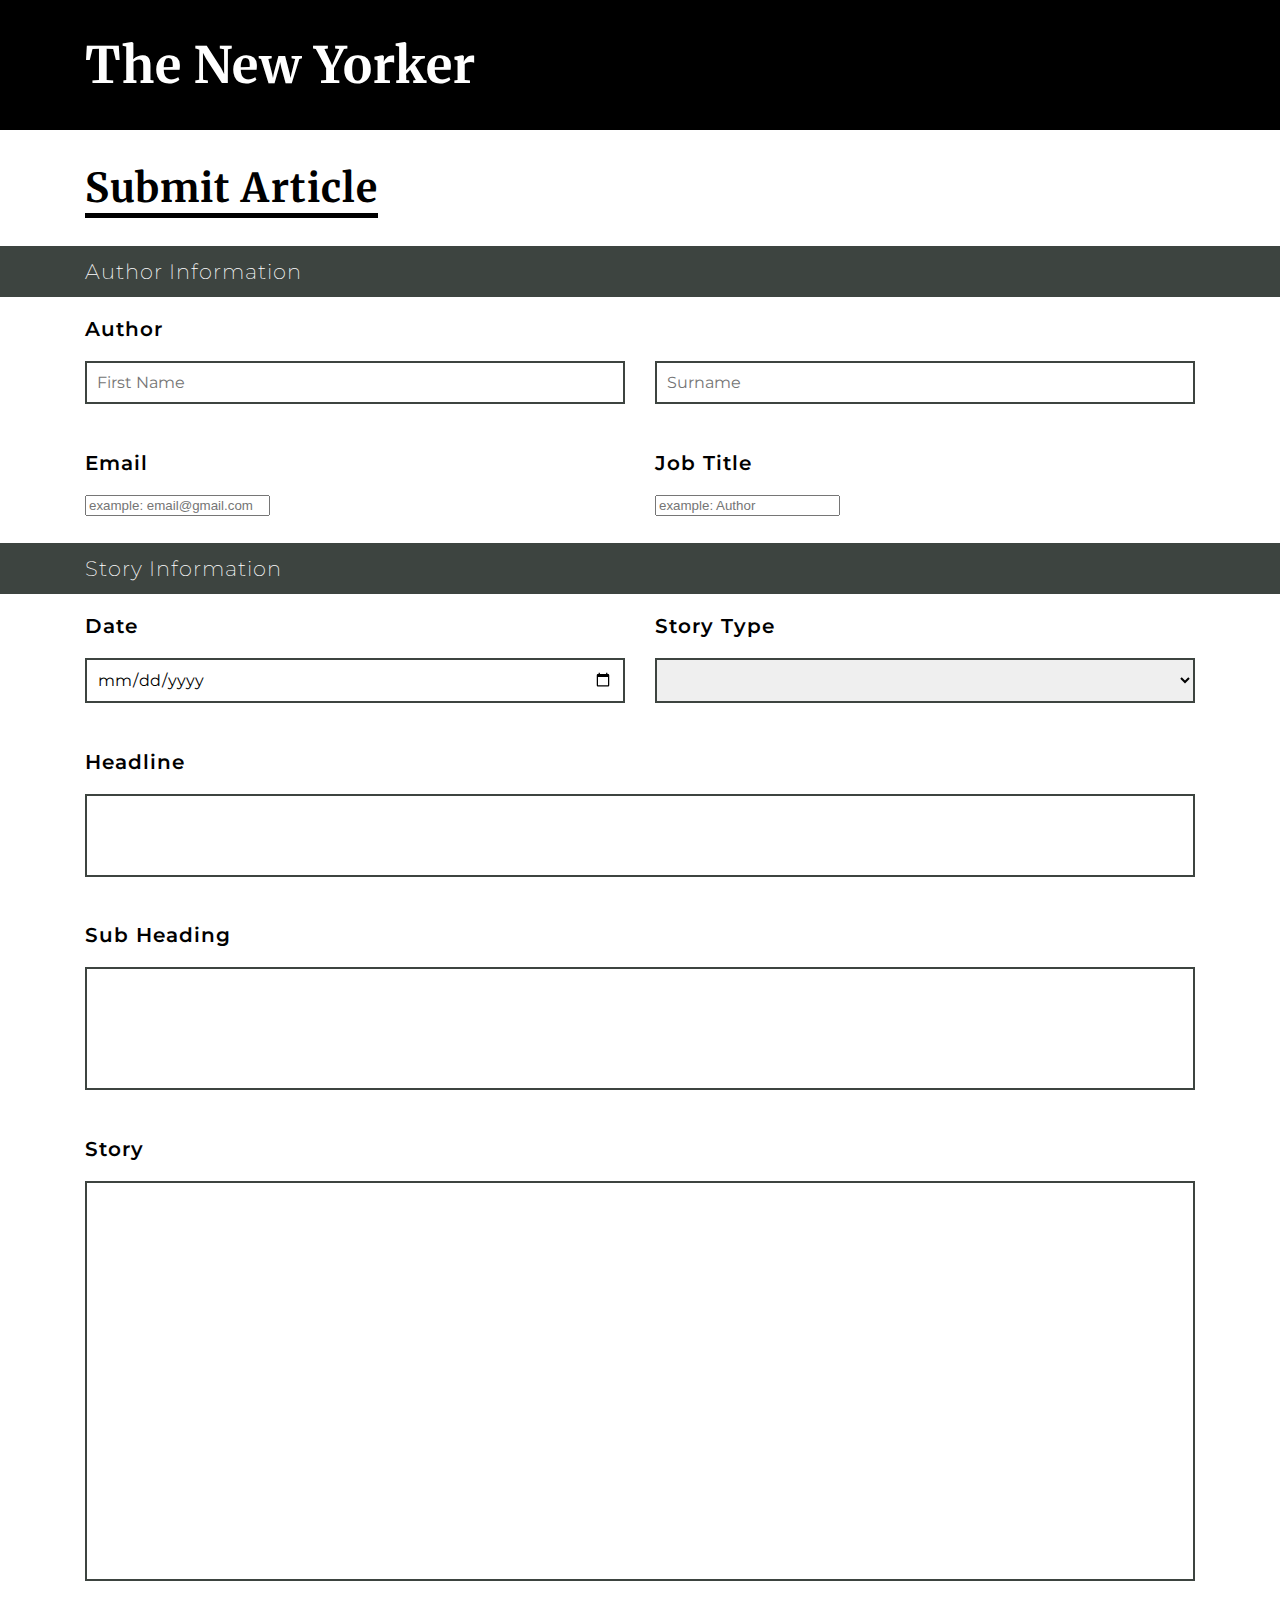
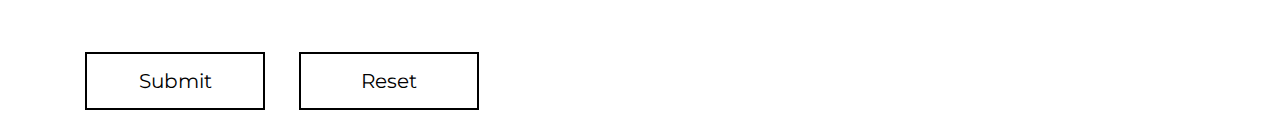
<file: News/Site/form.html>
<!DOCTYPE html>
<html lang="en">

<head>
    <meta charset="utf-8">
    <title>Submit Article</title>
    <link rel="stylesheet" type="text/css" href="css/grid.css">
    <link rel="stylesheet" type="text/css" href="css/mystyle.css">
    <link href="https://fonts.googleapis.com/css?family=Courgette|Merriweather:300i,400,700,900|Montserrat:300i,400,600,700,900" rel="stylesheet">

    <link rel="stylesheet" href="https://use.fontawesome.com/releases/v5.7.2/css/all.css" integrity="sha384-fnmOCqbTlWIlj8LyTjo7mOUStjsKC4pOpQbqyi7RrhN7udi9RwhKkMHpvLbHG9Sr" crossorigin="anonymous">
</head>

<body>
    <form action="" method="post">

        <div class="fullblack">
            <div class="container">

                <div class="twelve">
                    <a href="index.html">
                        <h1 class="color">The New Yorker</h1>
                    </a>
                </div>

                <div class="clear"></div>

            </div>
        </div>

        <div class="container">

            <div class="twelve">
                <h2><span class="underline">Submit Article</span> <span><i class="fas fa-newspaper myicon"></i> </span></h2>
            </div>
        </div>

        <div class="fullgray">
            <div class="container">
                <div class="three marginBottom">
                    <p class="storySubHeading color colorUnderline">Author Information</p>
                </div>
            </div>
        </div>

        <div class="container">

            <div class="six">
                <h3>Author</h3>
                <input type="text" name="firstname" id="firstname" placeholder="First Name">
                <h5 class="error" id="firstnameError"></h5>
            </div>

            <div class="six">
                <h3><br></h3>
                <input type="text" name="lastname" id="lastname" placeholder="Surname">
                <h5 class="error" id="lastnameError"></h5>
            </div>

            <div class="six">
                <h3>Email</h3>
                <input type="email" name="email" id="email" placeholder="example: email@gmail.com">
                <h5 class="error" id="emailError"></h5>
            </div>

            <div class="six">
                <h3>Job Title</h3>
                <input type="text" name="job" id="job" placeholder="example: Author">
                <h5 class="error" id="jobTitleError"></h5>
            </div>
        </div>

        <div class="fullgray">
            <div class="container">
                <div class="three marginBottom">
                    <p class="storySubHeading color colorUnderline">Story Information</p>
                </div>
            </div>
        </div>

        <div class="container">

            <div class="six">
                <h3>Date</h3>
                <input type="date" name="date" id="date" placeholder="example: 02-05-19">
                <h5 class="error" id="dateError"></h5>
            </div>

            <div class="six">
                <h3>Story Type</h3>
                <select name="story" id="story">
                    <option></option>
                    <option value="sport">Sport</option>
                    <option value="politics">Politics</option>
                    <option value="entertainment">Entertainment</option>
                    <option value="weather">Weather</option>
                    <option value="environmental">Environmental</option>
                    <option value="breaking">Breaking News</option>
                    <option value="life">Lifestyle</option>
                    <option value="travel">Travel</option>
                    <option value="opinion">Opinion</option>
                </select>
                <h5 class="error" id="storyTypeError"></h5>
            </div>

            <div class="twelve">
                <h3>Headline</h3>
                <input type="text" name="headline" id="headline">
                <h5 class="error" id="headlineError"></h5>
            </div>

            <div class="twelve">
                <h3>Sub Heading</h3>
                <input type="text" name="subHeading" id="subHeading">
                <h5 class="error" id="subHeadingError"></h5>
            </div>

            <div class="twelve">
                <h3>Story</h3>
                <textarea class="textbox" name="article" id="article"></textarea>
                <h5 class="error" id="articleError"></h5>
            </div>


            <div class="six mtop">
                <input type="submit" id="submit" value="Submit">
                <input type="reset" id="reset" value="Reset">
            </div>

            <!--closing form-->

        </div>
        <!--closing div-->
    </form>

</body>

<script src="js/javascript.js"></script>

</html>
</file>
<file: News/Site/css/grid.css>
/*margin auto makes out container float in the middle*/
.container {
    width :1140px;
    margin:auto;
    overflow:hidden; /*This ignores elements have broken the doc flow*/
}

.one {
    width:65px;
    margin-left:15px;
    margin-right:15px;
    float:left;
}

.two {
    width:160px;
    margin-left:15px;
    margin-right:15px;
    float:left;
}

.three {
    width:255px;
    margin-left:15px;
    margin-right:15px;
    float:left;
}

.four {
    width:350px;
    margin-left:15px;
    margin-right:15px;
    float:left;
}

.five {
    width:445px;
    margin-left:15px;
    margin-right:15px;
    float:left;
}

.six {
    width:540px;
    margin-left:15px;
    margin-right:15px;
    float:left;
}

.seven {
    width:635px;
    margin-left:15px;
    margin-right:15px;
    float:left;
}

.eight {
    width:730px;
    margin-left:15px;
    margin-right:15px;
    float:left;
}

.nine {
    width:825px;
    margin-left:15px;
    margin-right:15px;
    float:left;
}

.ten {
    width:920px;
    margin-left:15px;
    margin-right:15px;
    float:left;
}

.eleven {
    width:1015px;
    margin-left:15px;
    margin-right:15px;
    float:left;
}

.twelve {
    width:1110px;
    margin-left:15px;
    margin-right:15px;
    float:left;
}

.alpha {
    margin-left:0px;
}

.omega{
    margin-right:0px;
}

/*
clearfix
http://sonspring.com/journal/clearing-floats
*/

.clear {
    clear:both;
    display:block;
    overflow:hidden;
    visibility:hidden;
    width:0;
    height:0;
}
</file>
<file: News/Site/css/mystyle.css>
body {
    margin: 0px;
    padding: 0px;
}

.red {
    background-color: red;
}

.fullblack {
    width: 100%;
    background-color: black;

}

.fullgray {
    width: 100%;
    background-color: #3D4440;
}

.bigHeadline {
    font-family: 'Montserrat', sans-serif;
    font-weight: 700;
    font-size: 40px;
    letter-spacing: 0px;
    color: #000000;
    margin-bottom: 10px;
}

.storyBigHeadline {
    font-family: 'Montserrat', sans-serif;
    font-weight: 700;
    font-size: 60px;
    letter-spacing: 0px;
    color: #000000;
    margin-bottom: 10px;
}

.date {
    font-family: 'Montserrat', sans-serif;
    font-size: 13px;
    font-weight: 600;
    letter-spacing: 1px;
    margin-top:10px;
    margin-bottom:5px;
    color: "#000000";
}

.underline {
    font-family: 'Merriweather', serif;
    font-weight: 700;
    font-size: 40px;
    letter-spacing: 1px;
    border-bottom: 5px solid #000000;
}

.bottomLine {
    font-family: 'Merriweather', serif;
    font-weight: 400;
    font-size: 20px;
    margin-top: 15px;
    letter-spacing: 1px;
    border-bottom: 5px solid #000000;
}

.push {
    margin-top: 20px;
}

h3 {
    font-family: 'Montserrat', sans-serif;
    font-size: 20px;
    font-weight: 600;
    letter-spacing: 1px;
}

h2 {
    font-family: 'Merriweather', serif;
    font-weight: 700;
    font-size: 40px;
    letter-spacing: 1px;
    color: #000000;
}

h1 {
    font-family: 'Merriweather', serif;
    font-weight: 700;
    font-size: 50px;
    letter-spacing: 1px;
    color: #000000;
}

.authorInfo {
    font-family: 'Montserrat', sans-serif;
    font-size: 13px;
    font-style: italic;
    letter-spacing: 1px;
    margin-top:10px;
    color: "#000000";
}

.subHeading {
    font-family: 'Montserrat', sans-serif;
    font-size: 16px;
    font-weight: 200;
    letter-spacing: 1px;
    margin-top: 13px;
    color: "#000000";
}

.storySubHeading {
    font-family: 'Montserrat', sans-serif;
    font-size: 21px;
    font-weight: 200;
    letter-spacing: 1px;
    margin-top: 13px;
    margin-bottom:13px;
    color: "#000000";
}

.recent {
    font-weight: 700;
    font-size: 25px;
}

.myarticle {
    font-family: 'Montserrat', sans-serif;
    font-size: 13px;
    font-weight: 400;
    letter-spacing: 1px;
    color: #000000;
}

.color {
    color: white;
}

.box {
    background-color: black;
}

.colorBottomLine {
    font-family: 'Merriweather', serif;
    font-weight: 400;
    font-size: 20px;
    margin-top: 15px;
    letter-spacing: 1px;
    border-bottom: 5px solid #ffffff;
}

.marginbottom {
    margin-bottom: 20px;
}

.story {
    font-family: 'Montserrat', sans-serif;
    font-size: 16px;
    font-weight: 400;
    line-height: 25px;
    letter-spacing: 1px;
    color: #000000;
}

.quote {
        font-family: 'Montserrat', sans-serif;
    font-size: 33px;
    font-weight: 700;
    font-style: italic;
    letter-spacing: 1px;
    color: #000000;
}

.verdict {
        font-family: 'Montserrat', sans-serif;
    font-size: 33px;
    font-weight: 700;
    font-style: italic;
    letter-spacing: 1px;
    margin-top: 10px;
    margin-bottom: 10px;
    color: #000000;
}

.reporter {
    font-family: 'Montserrat', sans-serif;
    font-size: 20px;
    font-weight: 400;
    letter-spacing: 1px;
    color: #000000;
}

.quoteMarks {
    font-family: 'Merriweather', serif;
    font-size: 25px;
    font-weight: 600;
    font-style: italic;
    letter-spacing: 1px;
    color: #000000;
}

.pull {
    margin-top: 0px;
}

.fullgray a:link {
    color:white;
    text-decoration: none;
}

.fullgray a:hover{
    color:#d2e4fa;
    text-decoration: underline;
}

.fullgray a{
    color:white;
}

.authorInfo a {
    font-weight:600;
}

a:link{
    text-decoration: none;
}

a:hover{
    text-decoration: underline;
    color:blue;
}

/*
a:active{
    text-decoration: none;
    color:darkgray;
}*/

.fullblack a{
    text-decoration: none;
    color:white;
}

.fullblack a:hover{
    text-decoration: none;
    color:#d2e4fa;
}

input[name=firstname], input[name=lastname], input[name=link], input[name=location], input[name=date], select[name=story],input[name=headline], textarea[name=article], input[name=subHeading]  {
    padding:10px;
    border:2px solid #3D4440;
    width:100%;
    box-sizing: border-box;
    font-family: 'Montserrat', sans-serif;
    font-weight:400px;
    font-size:16px;
    text-decoration:none;
}

input[name=headline] {
    padding-bottom:50px;
    content:"";
}

input[name=subHeading] {
    padding-bottom:90px;
    content:"";
}

textarea[name=article] {
    padding-bottom:120px;
    content:"";
}

.mtop{
    margin-top:30px;
}

input[type=submit], input[type=reset] {
    width:180px;
    border:2px solid #000000;
    font-family: 'Montserrat', sans-serif;
    font-weight:600px;
    font-size:20px;
    text-decoration:none;
    padding:15px;
    margin:10px 30px 20px 00px;
    background-color:#ffffff;
    cursor:pointer;
}

input[type=submit]:hover, input[type=reset]:hover {
    background-color:#3D4440;
    color:#ffffff;
    text-decoration:underline;
}

input[type=submit]:active, input[type=reset]:active {
    background-color:red;
    color:#ffffff;
    text-decoration:underline;
}

.error {
    font-family: 'Montserrat', sans-serif;
    font-size:16px;
    font-weight:600px;
    letter-spacing:1px;
}

.textbox{
    width:100%;
    height:400px;
    resize: none;

}

.myicon{
   font-size:30px;
    color:black;
    transform:rotate(10deg);
}
</file>
